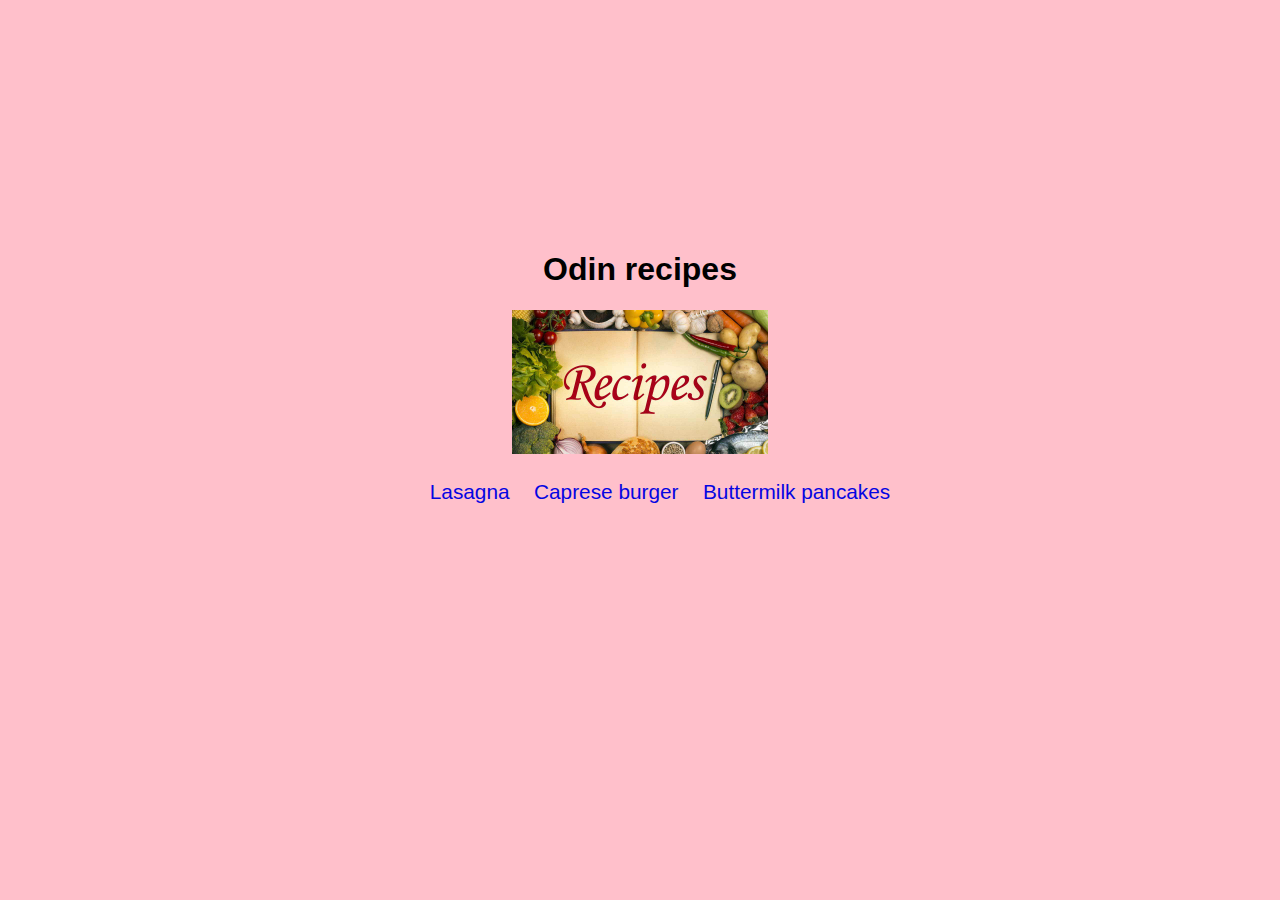
<file: index.html>
<!DOCTYPE html>

<html lang="en">
<head>
    <meta charset="UTF-8">
    <meta name="viewport" content="width=device-width, initial-scale=1.0">
    <title>Home page</title>
    <link rel="stylesheet" href="styles.css">


</head>

<body>
    <div class="container">
    <h1>Odin recipes</h1>
    <img src="banner.jpg" width="256" height="144" alt="banner">
   

    
    <ul>
        <li><a href="./recipes/lasagna.html">Lasagna</a></li>
        <li><a href="./recipes/caprese-burger.html">Caprese burger</a></li>
        <li><a href="./recipes/buttermilk-pancakes.html">Buttermilk pancakes</a></li>
    </ul>
   </div>

</body>




</html>
</file>
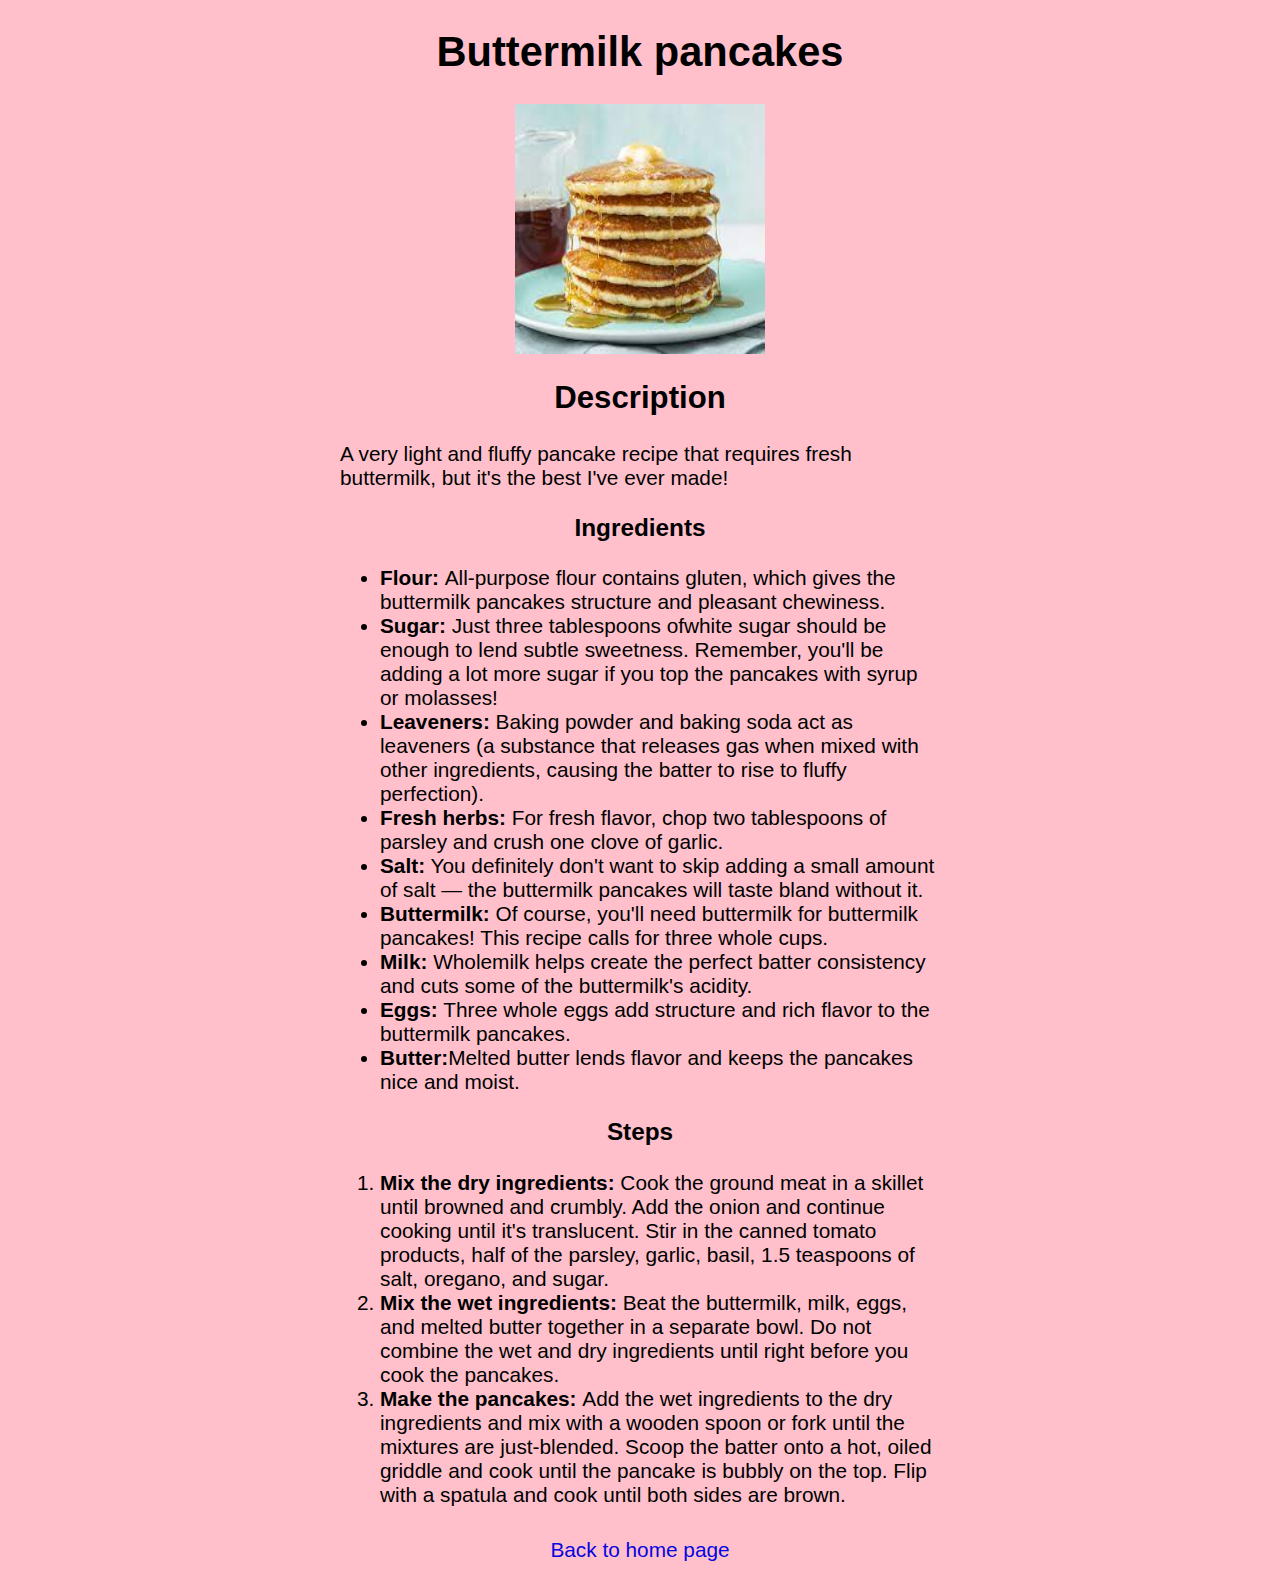
<file: recipes/buttermilk-pancakes.html>
<!DOCTYPE html>

<html lang="en">
<head>
    <meta charset="UTF-8">
    <meta name="viewport" content="width=device-width, initial-scale=1.0">
    <title>Buttermilk pancakes</title>
    <link rel="stylesheet" href="../recipe-styles.css">    
</head>

<body>
   <div>
    <h1>Buttermilk pancakes</h1>
    <img src="palacinke.jpeg" width="250" height="250" alt="palacinke">
    <h2>Description</h2>
    <p>A very light and fluffy pancake recipe that requires fresh buttermilk, but it's the best I've ever made!</p>
    <h3>Ingredients</h3>
    <ul>
    <li><strong>Flour: </strong> All-purpose flour contains gluten, which gives the buttermilk pancakes structure and pleasant chewiness.</li>
    <li><strong>Sugar: </strong> Just three tablespoons ofwhite sugar should be enough to lend subtle sweetness. Remember, you'll be adding a lot more sugar if you top the pancakes with syrup or molasses!</li>
    <li><strong>Leaveners:</strong> Baking powder and baking soda act as leaveners (a substance that releases gas when mixed with other ingredients, causing the batter to rise to fluffy perfection).</li>
    <li><strong>Fresh herbs:</strong> For fresh flavor, chop two tablespoons of parsley and crush one clove of garlic.</li>
    <li><strong>Salt:</strong> You definitely don't want to skip adding a small amount of salt — the buttermilk pancakes will taste bland without it.</li>
    <li><strong>Buttermilk:</strong> Of course, you'll need buttermilk for buttermilk pancakes! This recipe calls for three whole cups.</li>
    <li><strong>Milk:</strong> Wholemilk helps create the perfect batter consistency and cuts some of the buttermilk's acidity.</li>
    <li><strong>Eggs:</strong> Three whole eggs add structure and rich flavor to the buttermilk pancakes.</li>
    <li><strong>Butter:</strong>Melted butter lends flavor and keeps the pancakes nice and moist.</li>
   


    </ul>
    <h3>Steps</h3>

    <ol>
    <li><strong>Mix the dry ingredients: </strong> Cook the ground meat in a skillet until browned and crumbly. Add the onion and continue cooking until it's translucent. Stir in the canned tomato products, half of the parsley, garlic, basil, 1.5 teaspoons of salt, oregano, and sugar.</li>
    <li><strong>Mix the wet ingredients:</strong> Beat the buttermilk, milk, eggs, and melted butter together in a separate bowl. Do not combine the wet and dry ingredients until right before you cook the pancakes.</li>
    <li><strong>Make the pancakes: </strong> Add the wet ingredients to the dry ingredients and mix with a wooden spoon or fork until the mixtures are just-blended. Scoop the batter onto a hot, oiled griddle and cook until the pancake is bubbly on the top. Flip with a spatula and cook until both sides are brown.</li>

    </ol>

    <p class="link"><a href="../index.html">Back to home page</a></p>

</div>
</body>




</html>
</file>
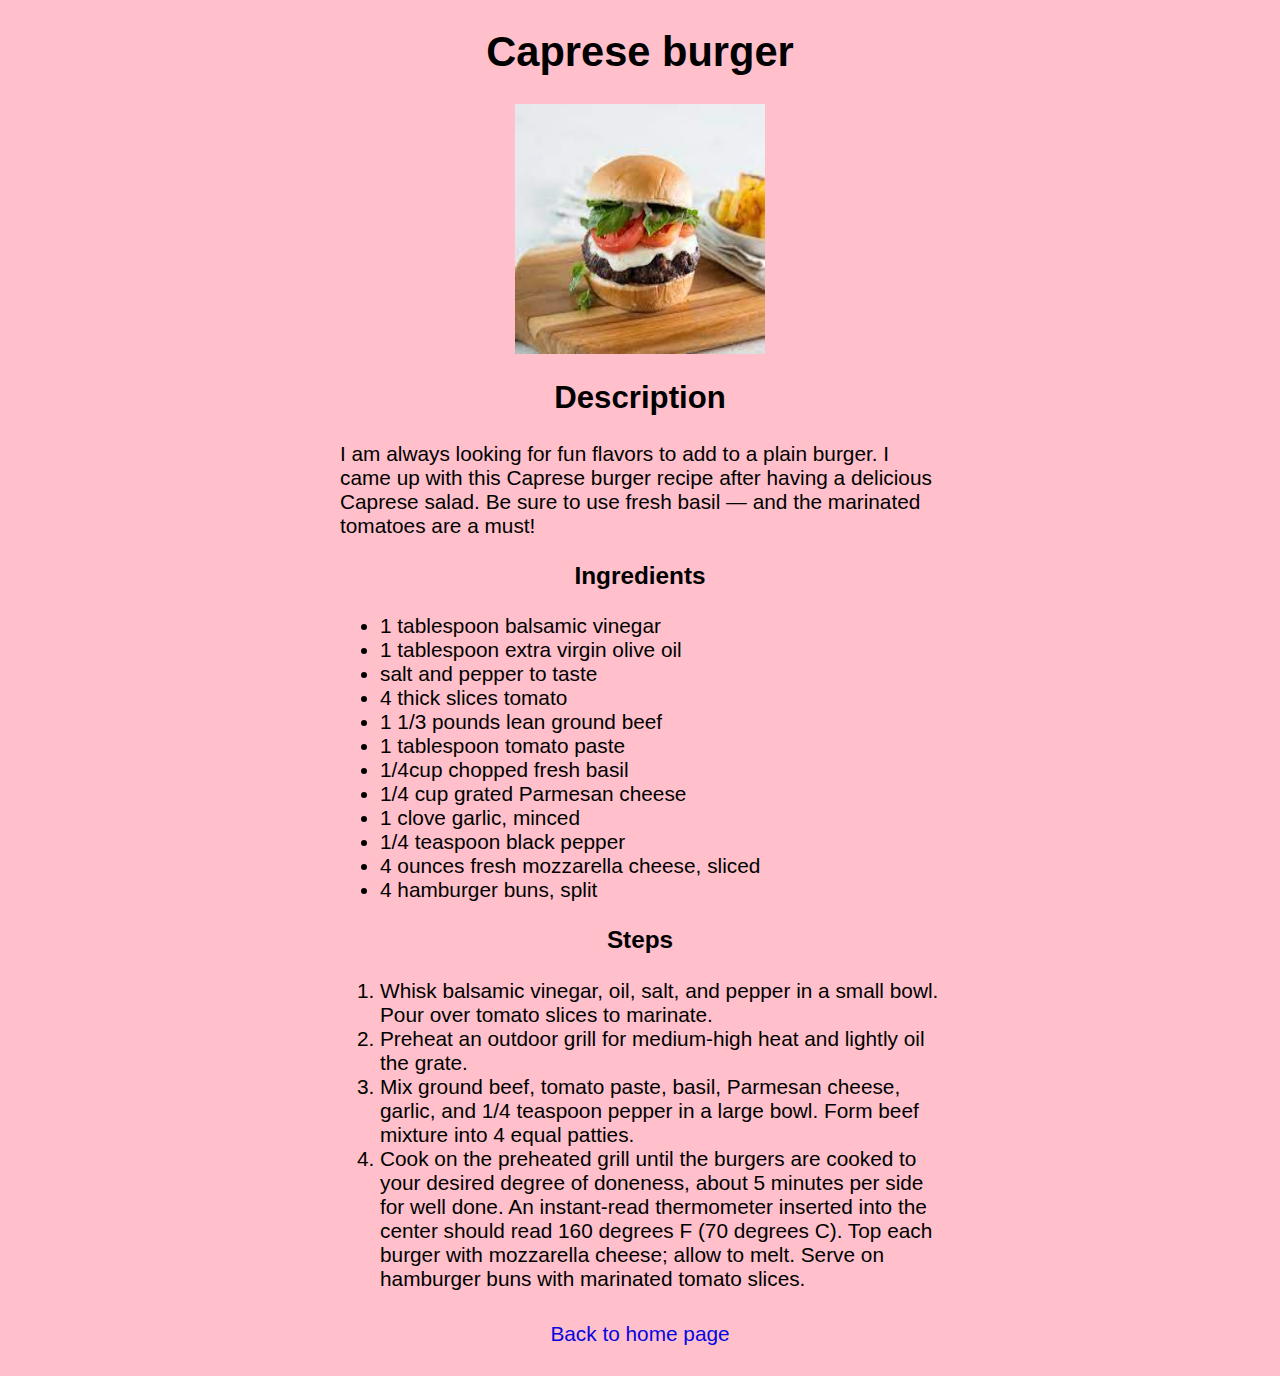
<file: recipes/caprese-burger.html>
<!DOCTYPE html>

<html lang="en">
<head>
    <meta charset="UTF-8">
    <meta name="viewport" content="width=device-width, initial-scale=1.0">
    <title>Caprese burger</title>
    <link rel="stylesheet" href="../recipe-styles.css">
</head>

<body>
    <div>
    <h1>Caprese burger</h1>
    <img src="pljeskavica.jpeg" width="250" height="250" alt="pljeskavica">
    <h2>Description</h2>
    <p>I am always looking for fun flavors to add to a plain burger. I came up with this Caprese burger recipe after having a delicious Caprese salad. Be sure to use fresh basil — and the marinated tomatoes are a must!</p>
    <h3>Ingredients</h3>
    <ul>
    <li>1 tablespoon balsamic vinegar</li>
    <li>1 tablespoon extra virgin olive oil</li>
    <li>salt and pepper to taste</li>
    <li>4 thick slices tomato</li>
    <li>1 1/3 pounds lean ground beef</li>
    <li>1 tablespoon tomato paste</li>
    <li>1/4cup chopped fresh basil</li>
    <li>1/4 cup grated Parmesan cheese</li>
    <li>1 clove garlic, minced</li>
    <li>1/4 teaspoon black pepper</li>
    <li>4 ounces fresh mozzarella cheese, sliced</li>
    <li>4 hamburger buns, split</li>

    </ul>
    <h3>Steps</h3>

    <ol>
    <li>Whisk balsamic vinegar, oil, salt, and pepper in a small bowl. Pour over tomato slices to marinate.</li>
    <li>Preheat an outdoor grill for medium-high heat and lightly oil the grate.</li>
    <li>Mix ground beef, tomato paste, basil, Parmesan cheese, garlic, and 1/4 teaspoon pepper in a large bowl. Form beef mixture into 4 equal patties.</li>
    <li>Cook on the preheated grill until the burgers are cooked to your desired degree of doneness, about 5 minutes per side for well done. An instant-read thermometer inserted into the center should read 160 degrees F (70 degrees C). Top each burger with mozzarella cheese; allow to melt. Serve on hamburger buns with marinated tomato slices.</li>

    </ol>

    <p class="link"><a href="../index.html">Back to home page</a></p>
</div>
</body>




</html>
</file>
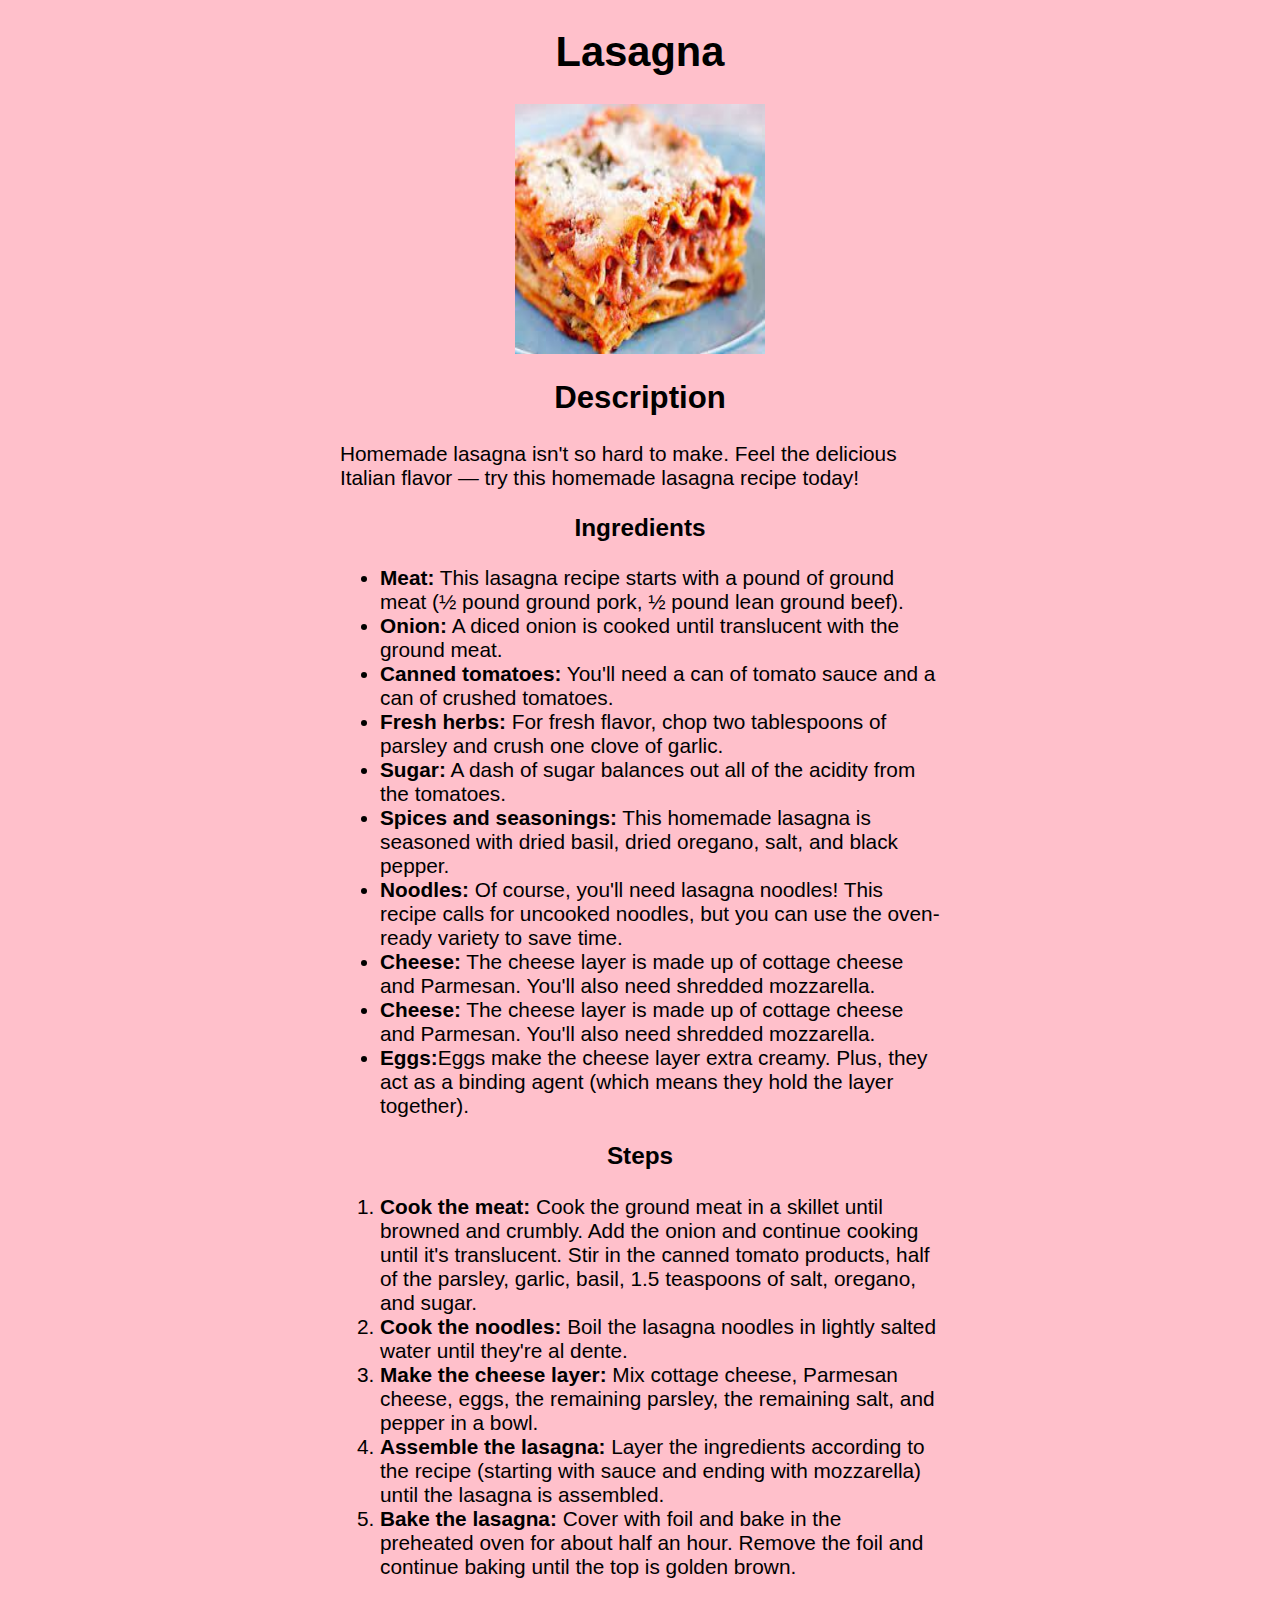
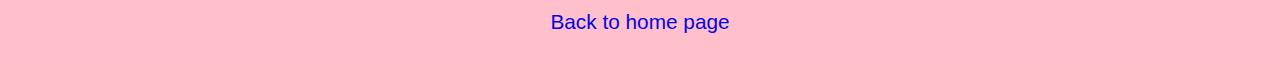
<file: recipes/lasagna.html>
<!DOCTYPE html>

<html lang="en">
<head>
    <meta charset="UTF-8">
    <meta name="viewport" content="width=device-width, initial-scale=1.0">
    <title>Lasagna</title>
    <link rel="stylesheet" href="../recipe-styles.css"> 
</head>

<body>
    <div>
    <h1>Lasagna</h1>
    <img src="lazanja.jpeg" width="250" height="250" alt="lazanja">
    <h2>Description</h2>
    <p>Homemade lasagna isn't so hard to make. Feel the delicious Italian flavor — try this homemade lasagna recipe today!</p>
    <h3>Ingredients</h3>
    <ul>
    <li><strong>Meat:</strong> This lasagna recipe starts with a pound of ground meat (½ pound ground pork, ½ pound lean ground beef).</li>
    <li><strong>Onion:</strong> A diced onion is cooked until translucent with the ground meat.</li>
    <li><strong>Canned tomatoes:</strong> You'll need a can of tomato sauce and a can of crushed tomatoes.</li>
    <li><strong>Fresh herbs:</strong> For fresh flavor, chop two tablespoons of parsley and crush one clove of garlic.</li>
    <li><strong>Sugar:</strong> A dash of sugar balances out all of the acidity from the tomatoes.</li>
    <li><strong>Spices and seasonings:</strong> This homemade lasagna is seasoned with dried basil, dried oregano, salt, and black pepper.</li>
    <li><strong>Noodles:</strong> Of course, you'll need lasagna noodles! This recipe calls for uncooked noodles, but you can use the oven-ready variety to save time.</li>
    <li><strong>Cheese:</strong> The cheese layer is made up of cottage cheese and Parmesan. You'll also need shredded mozzarella.</li>
    <li><strong>Cheese:</strong> The cheese layer is made up of cottage cheese and Parmesan. You'll also need shredded mozzarella.</li>
    <li><strong>Eggs:</strong>Eggs make the cheese layer extra creamy. Plus, they act as a binding agent (which means they hold the layer together).</li>


    </ul>
    <h3>Steps</h3>

    <ol>
    <li><strong>Cook the meat:</strong> Cook the ground meat in a skillet until browned and crumbly. Add the onion and continue cooking until it's translucent. Stir in the canned tomato products, half of the parsley, garlic, basil, 1.5 teaspoons of salt, oregano, and sugar.</li>
    <li><strong>Cook the noodles:</strong> Boil the lasagna noodles in lightly salted water until they're al dente.</li>
    <li><strong>Make the cheese layer:</strong> Mix cottage cheese, Parmesan cheese, eggs, the remaining parsley, the remaining salt, and pepper in a bowl.</li>
    <li><strong>Assemble the lasagna:</strong> Layer the ingredients according to the recipe (starting with sauce and ending with mozzarella) until the lasagna is assembled.</li>
    <li><strong>Bake the lasagna:</strong> Cover with foil and bake in the preheated oven for about half an hour. Remove the foil and continue baking until the top is golden brown.</li>

    </ol>

    <p class="link"><a href="../index.html">Back to home page</a></p>
</div>
</body>




</html>
</file>
<file: styles.css>
* {
    box-sizing: border-box;
}

body {
    margin: 0;
    padding: 0;
    background-color: #ffc0cb;
    font-family: Verdana, Arial, sans-serif;
    
}

.container {
    width: 600px;
    margin: 0 auto;
    position: relative;
    top: 230px;
    
   
}

.container img {
    display: block;
    margin: 0 auto;
}

ul {
    list-style: none;
    text-align: center;
   
}

ul li {
    display: inline-block;
    padding: 10px 10px;
    font-size: 1.3rem;
    
}

a {
    text-decoration: none;
    color: #0505e2;
}

h1 {
    text-align: center;
}

a:hover {
    color: black;
}
</file>
<file: recipe-styles.css>
* {
    box-sizing: border-box;
    }

    body {
    margin: 0;
    padding: 0;
    background-color: #ffc0cb;
    font-family: Verdana, Arial, sans-serif;
    
    }

    a {
    text-decoration: none;
    color: #0505e2;
   
    
    }

    a:hover {
    color: black;
    }

    div {
        width: 600px;
        font-size: 1.3rem;
        margin: 0 auto;
    }

    img {
        display: block;
        margin: 0 auto;
    }

    h1, h2, h3 {
        text-align: center;
    }

    .link {
        text-align: center;
        padding: 10px;
    }
</file>
